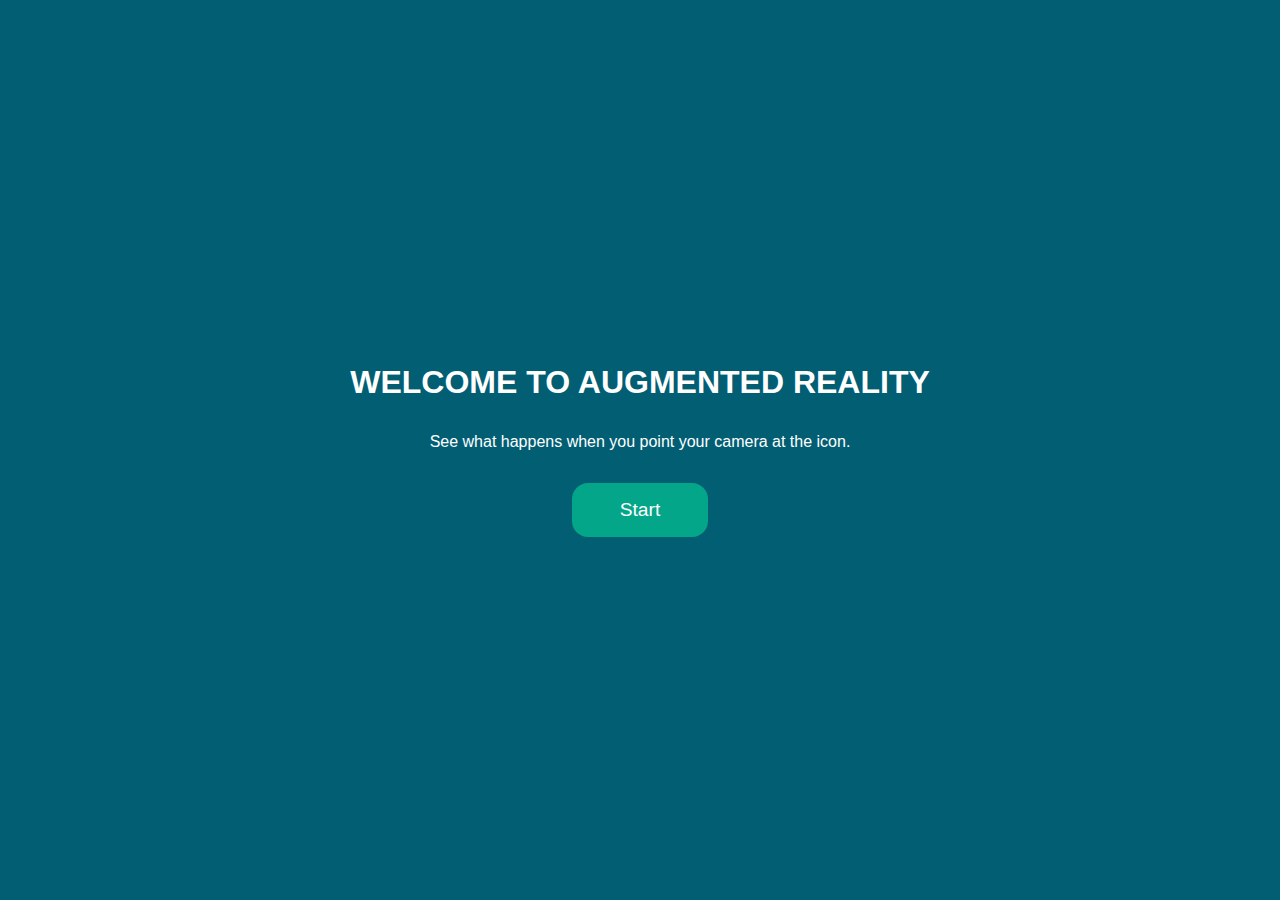
<file: week1/challenge-1/index.html>
<!DOCTYPE html>
<html lang="en">
<head>
    <meta charset="UTF-8">
    <meta http-equiv="X-UA-Compatible" content="IE=edge">
    <meta name="viewport" content="width=device-width, initial-scale=1.0, user-scalable=no, minimum-scale=1.0, maximum-scale=1.0">
    <title>IAR</title>
    <link rel="stylesheet" href="./assets/main.css">
</head>
<body>
    <section class="intro-screen">
        <h1 class="title">Welcome to Augmented reality</h1>
        <p>See what happens when you point your camera at the icon.</p>
        <a href="./animation.html" class="btn btn--link">Start</a>
    </section>
</body>
</html>
</file>
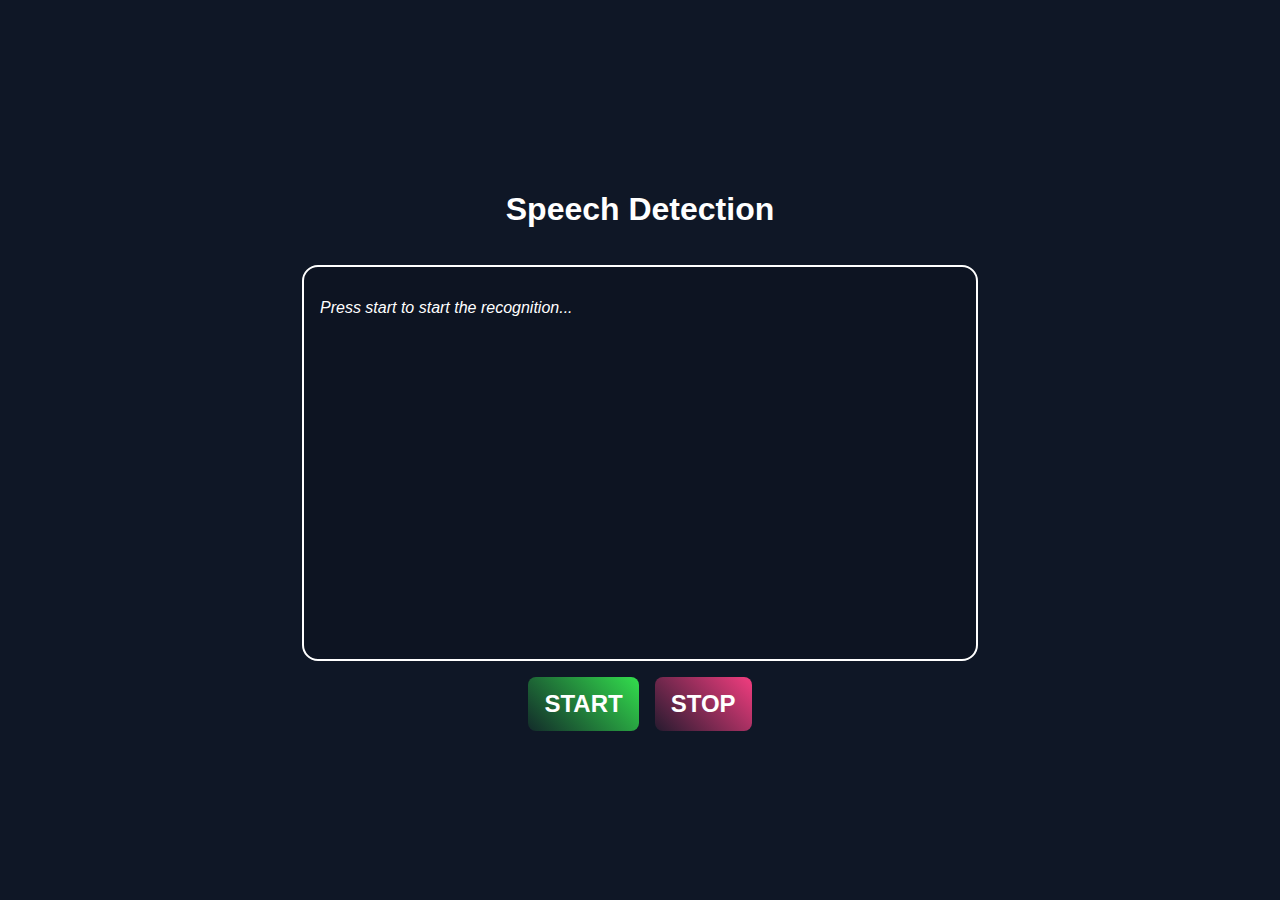
<file: week3/speech-to-text/index.html>
<!DOCTYPE html>
<html lang="en">

<head>
    <meta charset="UTF-8">
    <meta http-equiv="X-UA-Compatible" content="IE=edge">
    <meta name="viewport" content="width=device-width, initial-scale=1.0">
    <title>speech to text</title>
    <link rel="stylesheet" href="./css/style.css">
</head>

<body>
    <h1>Speech Detection</h1>

    <div class="message">
        <p class="output"><em>Press start to start the recognition...</em></p>
    </div>
    <div class="btns">
        <button class="btns__btn btns__btn--start">Start</button>
        <button class="btns__btn btns__btn--stop">Stop</button>
    </div>

    <script src="./js/script.js"></script>
</body>

</html>
</file>
<file: week1/challenge-1/assets/main.css>
* {
    font-family: 'Gill Sans', 'Gill Sans MT', Calibri, 'Trebuchet MS', sans-serif;
    box-sizing: border-box;
    padding: 0;
    margin: 0;
}

.intro-screen {
    height: 100vh;
    background-color: #025E73;
    color: #FFFF;
    padding: 1rem;

    display: flex;
    flex-direction: column;
    justify-content: center;
    align-items: center;
    gap: 2rem;

    text-align: center;
}

.btn {
    padding: 0.5rem 0.8rem;
    border-radius: 0.5rem;
    background-color: #03A688;
    color: #FFFF;
    border: 0;
    font-size: 1.2rem;
}

.selected {
    background-color: #027560;
}

.hide {
    display: none;
}

.btn--link {
    padding: 1rem 3rem;
    border-radius: 1rem;
    text-decoration: none;
}

.title {
    text-transform: uppercase;
}

.instructions {
    position: absolute; 
    left: 0; 
    bottom: 0;
    text-align: center; 
    z-index: 1; 
    color: #FFFF;

    width: 100%;

    display: flex;
    flex-direction: column;
    justify-content: center;
    align-items: center;
    gap: 1rem;

    background-color: #025E73;
    padding: 2rem 0rem;
}

.models {
    margin-top: 0.5rem;

    display: flex;
    flex-direction: row;
    gap: 0.5rem;
}
</file>
<file: week3/speech-to-text/css/style.css>
:root {
    --color-01: #0F1726;
    --color-base: #ffff
}

body {
    margin: 0;
    padding: 0;
    box-sizing: border-box;

    background-color: var(--color-01);
    color: var(--color-base);

    font-family: sans-serif;
    font-size: 1rem;

    height: 100vh;
    width: 100wh;


    display: flex;
    flex-direction: column;
    align-items: center;
    justify-content: center;
    gap: 1rem;
}

.content {
    width: 50%;
}

.message {
    height: 40%;
    width: 50%;
    padding: 1rem;
    border-radius: 1rem;
    border: solid var(--color-base) 0.18rem;
    background-color: rgba(0, 0, 0, 0.1);
}


ul {
    margin: 0;
}

.btns {
    display: flex;
    flex-direction: row;
    justify-content: space-between;
    gap: 1rem;
}

.btns__btn {
    padding: 0.8rem 1rem;
    font-size: 1.5rem;
    font-weight: 600;
    width: 50%;
    border-radius: 0.5rem;
    text-transform: uppercase;
    border: none;
    color: var(--color-base);
}

.btns__btn--stop {
    background-color: rgba(242,61,127,1);
    background: linear-gradient(45deg, rgba(242,61,127,0.1) 0%,  rgba(242,61,127,1) 100%);
}

.btns__btn--start {
    background: rgb(15,23,38);
    background: linear-gradient(45deg, rgba(51,222,77,0.1) 0%, rgba(51,222,77,1) 100%);
}

.hints span {
    text-shadow: 0px 0px 6px rgba(255, 255, 255, 0.7);
}
</file>
